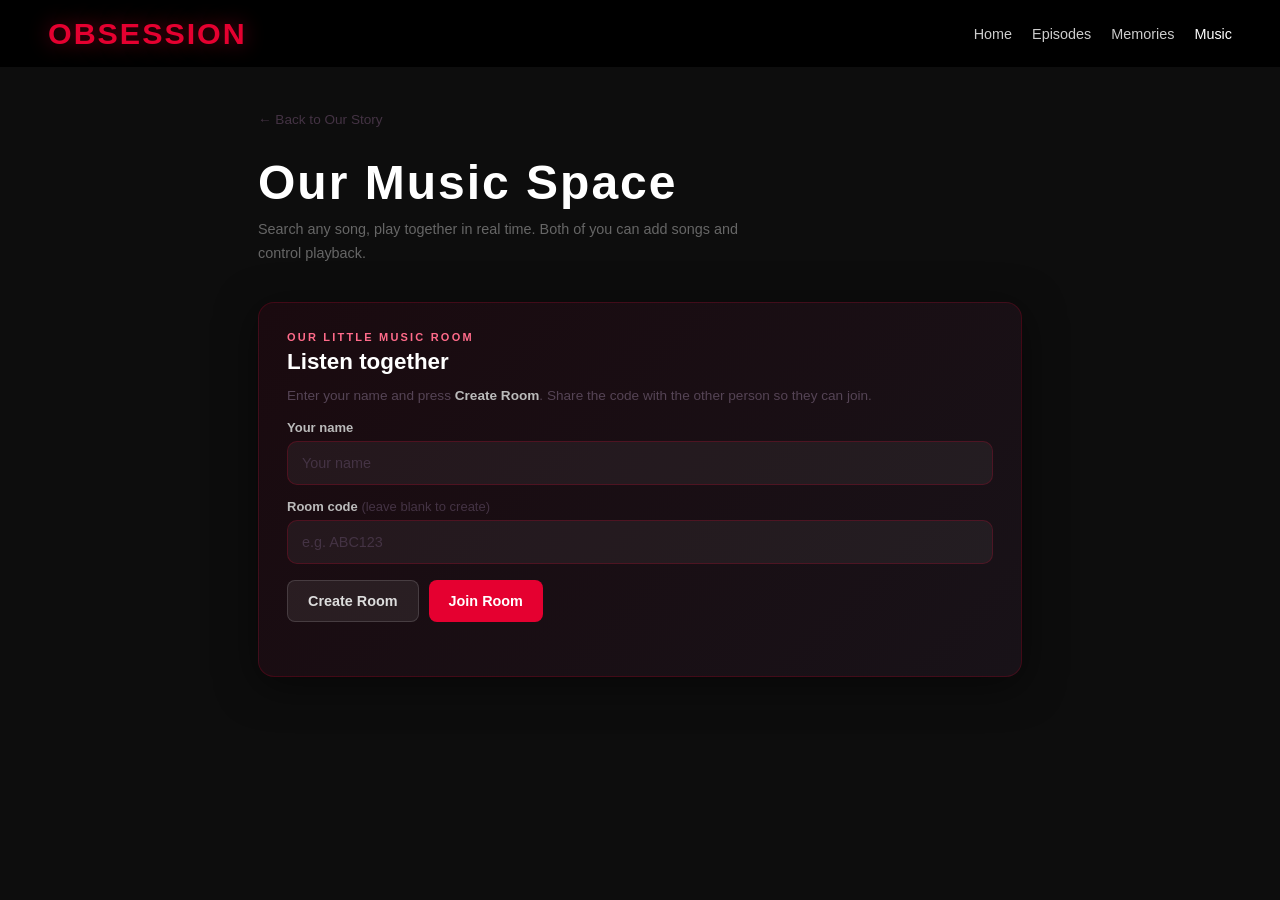
<file: music.html>
<!DOCTYPE html>
<html lang="en">
<head>
<meta charset="UTF-8">
<meta name="viewport" content="width=device-width, initial-scale=1.0">
<title>Our Music Space</title>
<style>
* { margin:0; padding:0; box-sizing:border-box; }
body { font-family:'Segoe UI',Arial,sans-serif; background:#0d0d0d; color:#e5e5e5; overflow-x:hidden; min-height:100vh; }

/* hearts */
.hearts-bg { position:fixed; inset:0; pointer-events:none; z-index:0; overflow:hidden; }
.heart-float { position:absolute; bottom:-60px; opacity:0; animation:floatUp linear infinite; color:rgba(255,107,138,.9); }
@keyframes floatUp {
  0%   { transform:translateY(0) rotate(0deg); opacity:0; }
  10%  { opacity:1; }
  90%  { opacity:.3; }
  100% { transform:translateY(-110vh) rotate(360deg); opacity:0; }
}
::-webkit-scrollbar { width:6px; }
::-webkit-scrollbar-track { background:#111; }
::-webkit-scrollbar-thumb { background:#e50030; border-radius:3px; }

/* navbar */
.navbar { position:fixed; top:0; left:0; right:0; z-index:999; display:flex; align-items:center; flex-wrap:wrap; padding:16px 48px; background:rgba(0,0,0,.97); gap:32px; }
.navbar .logo { font-size:1.9rem; font-weight:900; letter-spacing:2px; color:#e50030; text-shadow:0 0 20px rgba(229,0,48,.5); text-decoration:none; flex:1; }
.navbar nav { display:flex; gap:20px; }
.navbar nav a { color:#ccc; text-decoration:none; font-size:.9rem; transition:color .2s; }
.navbar nav a:hover, .navbar nav a.active { color:#fff; }

/* hamburger */
.nav-hamburger { display:none; flex-direction:column; justify-content:center; gap:5px; width:36px; height:36px; cursor:pointer; background:none; border:none; padding:4px; margin-left:auto; }
.nav-hamburger span { display:block; width:22px; height:2px; background:#e5e5e5; border-radius:2px; transition:all .3s; }
.nav-hamburger.open span:nth-child(1) { transform:translateY(7px) rotate(45deg); }
.nav-hamburger.open span:nth-child(2) { opacity:0; }
.nav-hamburger.open span:nth-child(3) { transform:translateY(-7px) rotate(-45deg); }

/* page */
.music-page { position:relative; z-index:1; padding:110px 48px 80px; max-width:860px; margin:0 auto; }
.music-hero { margin-bottom:36px; }
.music-hero h1 { font-size:clamp(2rem,5vw,3rem); font-weight:900; letter-spacing:2px; background:linear-gradient(135deg,#fff 55%,#ff6b8a); -webkit-background-clip:text; -webkit-text-fill-color:transparent; background-clip:text; margin-bottom:8px; }
.music-hero p { color:#666; font-size:.9rem; line-height:1.65; max-width:520px; }

/* panels */
.ms-panel { background:linear-gradient(135deg,#1a0a0f,#181218); border:1px solid rgba(229,0,48,.2); border-radius:16px; padding:28px; margin-bottom:16px; box-shadow:0 8px 40px rgba(0,0,0,.5); }
.ms-eyebrow { font-size:11px; letter-spacing:.2em; font-weight:800; color:#ff6b8a; margin-bottom:6px; }
.ms-panel h2 { font-size:1.4rem; font-weight:800; color:#fff; margin-bottom:10px; }
.ms-panel h3 { font-size:1rem; font-weight:700; color:#fff; margin-bottom:6px; }
.ms-muted { color:#554455; font-size:.85rem; line-height:1.6; }

/* form */
.ms-label { display:block; margin:14px 0 6px; font-size:13px; font-weight:700; color:#bbb; }
.ms-input { width:100%; min-height:44px; background:rgba(255,255,255,.05); border:1px solid rgba(229,0,48,.22); border-radius:10px; padding:10px 14px; color:#fff; font:inherit; font-size:.9rem; outline:none; }
.ms-input::placeholder { color:#443344; }
.ms-input:focus { border-color:#e50030; box-shadow:0 0 0 3px rgba(229,0,48,.15); }

/* buttons */
.ms-btn-row { display:flex; gap:10px; flex-wrap:wrap; margin-top:16px; }
.ms-btn-primary { min-height:42px; border-radius:8px; border:none; padding:9px 20px; font:inherit; font-size:.9rem; font-weight:700; cursor:pointer; background:#e50030; color:#fff; transition:all .2s; }
.ms-btn-primary:hover { background:#b0001f; }
.ms-btn-secondary { min-height:42px; border-radius:8px; border:1px solid rgba(255,255,255,.14)!important; padding:9px 20px; font:inherit; font-size:.9rem; font-weight:700; cursor:pointer; background:rgba(255,255,255,.07); color:#ddd; transition:all .2s; }
.ms-btn-secondary:hover { background:rgba(255,255,255,.14); }

/* status bar */
.ms-status-bar { display:flex; flex-wrap:wrap; gap:8px; margin-bottom:18px; }
.ms-status-bar span { padding:6px 13px; background:rgba(255,255,255,.05); border:1px solid rgba(255,255,255,.1); border-radius:999px; font-size:12px; color:#ccc; }

/* room header */
.ms-room-header { display:flex; justify-content:space-between; align-items:flex-start; gap:20px; margin-bottom:18px; }
.ms-code-box { min-width:110px; padding:10px 16px; text-align:center; background:rgba(229,0,48,.1); border:1px solid rgba(229,0,48,.3); border-radius:12px; flex-shrink:0; cursor:pointer; transition:background .2s; }
.ms-code-box:hover { background:rgba(229,0,48,.18); }
.ms-code-box .code-label { display:block; font-size:9px; letter-spacing:.18em; color:#ff6b8a; font-weight:800; margin-bottom:2px; }
.ms-code-box strong { font-size:19px; letter-spacing:.12em; color:#fff; display:block; }
.ms-code-box .code-hint { display:block; font-size:9px; color:#443344; margin-top:3px; }

/* player card */
.player-card {
  background:linear-gradient(135deg,#1a0a0f,#181218);
  border:1px solid rgba(229,0,48,.2);
  border-radius:16px;
  padding:24px;
  margin-bottom:16px;
}

/* YouTube IFrame wrapper — hidden but active */
.yt-wrap {
  position:relative;
  width:100%;
  border-radius:10px;
  overflow:hidden;
  background:#000;
  margin-bottom:18px;
  aspect-ratio:16/9;
}
.yt-wrap iframe {
  position:absolute;
  inset:0;
  width:100%;
  height:100%;
  border:none;
}

.player-title { font-size:1.1rem; font-weight:800; color:#fff; margin-bottom:4px; white-space:nowrap; overflow:hidden; text-overflow:ellipsis; text-align:center; }
.player-loading { font-size:.82rem; color:#ff6b8a; min-height:18px; margin-bottom:10px; text-align:center; }

/* control buttons */
.ctrl-buttons { display:flex; justify-content:center; align-items:center; gap:12px; margin-bottom:14px; }
.ctrl-btn { width:46px; height:46px; border-radius:10px; background:rgba(255,255,255,.07); color:#ddd; border:1px solid rgba(255,255,255,.12)!important; font-size:1rem; cursor:pointer; transition:all .2s; }
.ctrl-btn:hover { background:rgba(255,255,255,.15); }
.ctrl-play { width:62px; height:62px; border-radius:50%; background:#e50030; color:#fff; font-size:1.4rem; border:none!important; box-shadow:0 4px 24px rgba(229,0,48,.5); cursor:pointer; transition:all .2s; }
.ctrl-play:hover { background:#b0001f; transform:scale(1.08); }
.ctrl-play.loading { opacity:.6; cursor:wait; }

/* volume */
.volume-row { display:flex; align-items:center; gap:10px; justify-content:center; }
.volume-row span { font-size:.8rem; color:#443344; }
input[type=range].volume-slider { -webkit-appearance:none; width:120px; height:4px; background:rgba(255,255,255,.1); border-radius:2px; outline:none; cursor:pointer; }
input[type=range].volume-slider::-webkit-slider-thumb { -webkit-appearance:none; width:14px; height:14px; border-radius:50%; background:#e50030; cursor:pointer; }

/* dj banner */
.dj-banner { font-size:.8rem; padding:7px 12px; border-radius:6px; margin-bottom:12px; text-align:center; background:rgba(229,0,48,.08); border:1px solid rgba(229,0,48,.2); color:#ff6b8a; }

/* search */
.search-wrap { position:relative; margin-bottom:4px; }
.search-wrap .ms-input { padding-right:48px; }
.search-spinner { position:absolute; right:14px; top:50%; transform:translateY(-50%); width:18px; height:18px; border:2px solid rgba(229,0,48,.3); border-top-color:#e50030; border-radius:50%; animation:spin .7s linear infinite; display:none; }
.search-spinner.active { display:block; }
@keyframes spin { to { transform:translateY(-50%) rotate(360deg); } }

.search-results { margin-top:10px; display:flex; flex-direction:column; gap:6px; max-height:360px; overflow-y:auto; }
.search-results::-webkit-scrollbar { width:4px; }
.search-results::-webkit-scrollbar-thumb { background:#e50030; border-radius:2px; }
.result-item { display:flex; align-items:center; gap:12px; padding:10px 12px; border-radius:10px; background:rgba(255,255,255,.04); border:1px solid rgba(255,255,255,.06); cursor:pointer; transition:all .15s; }
.result-item:hover { background:rgba(229,0,48,.08); border-color:rgba(229,0,48,.25); }
.result-thumb { width:72px; height:40px; object-fit:cover; border-radius:6px; flex-shrink:0; background:#111; }
.result-info { flex:1; min-width:0; }
.result-title { font-size:.87rem; font-weight:600; color:#e5e5e5; white-space:nowrap; overflow:hidden; text-overflow:ellipsis; }
.result-channel { font-size:.74rem; color:#443344; margin-top:2px; }
.result-actions { display:flex; gap:6px; flex-shrink:0; }
.result-actions button { padding:5px 11px; font-size:.75rem; font-weight:700; border-radius:6px; border:none; cursor:pointer; transition:all .15s; }
.btn-play-now { background:#e50030; color:#fff; }
.btn-play-now:hover { background:#b0001f; }
.btn-add-q { background:rgba(255,255,255,.07); color:#ccc; border:1px solid rgba(255,255,255,.12)!important; }
.btn-add-q:hover { background:rgba(255,255,255,.14); }
.search-empty { text-align:center; color:#443344; font-size:.85rem; padding:20px 0; }

/* queue */
.queue-list { margin-top:10px; display:flex; flex-direction:column; gap:6px; }
.queue-item { display:flex; align-items:center; gap:10px; padding:8px 12px; border-radius:10px; background:rgba(255,255,255,.03); border:1px solid rgba(255,255,255,.06); }
.q-num { font-size:.75rem; color:#443344; min-width:22px; font-weight:700; }
.q-thumb { width:48px; height:27px; object-fit:cover; border-radius:4px; flex-shrink:0; background:#111; }
.q-title { color:#bbb; font-size:.84rem; flex:1; white-space:nowrap; overflow:hidden; text-overflow:ellipsis; }

/* misc */
.ms-error { min-height:18px; color:#ff4466; font-size:.85rem; margin-top:8px; }
.ms-hidden { display:none!important; }
.ms-leave-btn { display:block; margin:8px auto 0; background:transparent; border:none; color:#443344; cursor:pointer; font-size:.85rem; transition:color .2s; }
.ms-leave-btn:hover { color:#bbb; }
.back-to-home { display:inline-flex; align-items:center; gap:8px; color:#443344; text-decoration:none; font-size:.85rem; margin-bottom:28px; transition:color .2s; }
.back-to-home:hover { color:#ccc; }

@media (max-width:600px) {
  .music-page { padding:90px 18px 60px; }
  .navbar { padding:14px 20px; gap:0; }
  .nav-hamburger { display:flex; }
  .navbar nav {
    display:none; flex-direction:column; width:100%; gap:0;
    padding:8px 0 12px; border-top:1px solid rgba(255,255,255,.08); margin-top:8px;
  }
  .navbar nav.open { display:flex; }
  .navbar nav a { padding:12px 4px; font-size:1rem; border-bottom:1px solid rgba(255,255,255,.05); }
  .navbar nav a:last-child { border-bottom:none; }
  .ms-room-header { flex-direction:column; }
  .ms-code-box { width:100%; }
  .ms-panel { padding:18px; }
  .result-thumb { width:56px; height:32px; }
  .result-actions { flex-direction:column; gap:4px; }
}
</style>
</head>
<body>

<div class="hearts-bg" id="heartsCanvas"></div>

<header class="navbar">
  <a class="logo" href="index.html">OBSESSION</a>
  <nav id="main-nav">
    <a href="index.html">Home</a>
    <a href="index.html#episodes">Episodes</a>
    <a href="index.html#open-when">Memories</a>
    <a href="music.html" class="active">Music</a>
  </nav>
  <button class="nav-hamburger" id="nav-hamburger" aria-label="Toggle menu" aria-expanded="false">
    <span></span><span></span><span></span>
  </button>
</header>

<main class="music-page">

  <a class="back-to-home" href="index.html">← Back to Our Story</a>

  <div class="music-hero">
    <h1>Our Music Space</h1>
    <p>Search any song, play together in real time. Both of you can add songs and control playback.</p>
  </div>

  <!-- JOIN PANEL -->
  <div id="ms-join-panel" class="ms-panel">
    <p class="ms-eyebrow">OUR LITTLE MUSIC ROOM</p>
    <h2>Listen together</h2>
    <p class="ms-muted">Enter your name and press <strong style="color:#bbb">Create Room</strong>. Share the code with the other person so they can join.</p>

    <label class="ms-label">Your name</label>
    <input id="ms-name" type="text" maxlength="30" placeholder="Your name" class="ms-input">

    <label class="ms-label">Room code <span style="color:#443344;font-weight:400">(leave blank to create)</span></label>
    <input id="ms-room" type="text" maxlength="12" placeholder="e.g. ABC123" class="ms-input">

    <div class="ms-btn-row">
      <button id="ms-create" class="ms-btn-secondary">Create Room</button>
      <button id="ms-join"   class="ms-btn-primary">Join Room</button>
    </div>
    <p id="ms-join-error" class="ms-error"></p>
  </div>

  <!-- ROOM PANEL -->
  <div id="ms-room-panel" class="ms-hidden">
    <div class="ms-panel">

      <div class="ms-room-header">
        <div>
          <p class="ms-eyebrow">OUR MUSIC ROOM</p>
          <h2>Two people. One playlist.</h2>
        </div>
        <div class="ms-code-box" id="ms-code-box" title="Tap to copy room link">
          <span class="code-label">ROOM CODE</span>
          <strong id="ms-code-display">------</strong>
          <span class="code-hint">tap to copy link</span>
        </div>
      </div>

      <div class="ms-status-bar">
        <span id="ms-conn-status">Connecting…</span>
        <span id="ms-presence">0 people</span>
        <span id="ms-dj-status">DJ: —</span>
      </div>

      <!-- Player card -->
      <div class="player-card">
        <div id="dj-banner" class="dj-banner ms-hidden"></div>
        <div class="player-title" id="player-title">No song loaded</div>
        <div class="player-loading" id="player-loading"></div>

        <!-- YouTube IFrame lives here -->
        <div class="yt-wrap">
          <div id="yt-player"></div>
        </div>

        <div class="ctrl-buttons">
          <button class="ctrl-btn" id="ms-prev-btn" title="Restart">&#8634;</button>
          <button class="ctrl-play" id="ms-play-btn">&#9654;</button>
          <button class="ctrl-btn" id="ms-next-btn">&#8677;</button>
        </div>

        <div class="volume-row">
          <span>🔈</span>
          <input type="range" class="volume-slider" id="volume-slider" min="0" max="100" step="1" value="100">
          <span>🔊</span>
        </div>

        <p id="ms-ctrl-msg" class="ms-muted" style="margin-top:12px;text-align:center;min-height:16px"></p>
      </div>

      <!-- Search & Queue -->
      <div class="ms-panel" style="margin-bottom:0">
        <p class="ms-eyebrow">SEARCH & QUEUE</p>
        <h3>Find a song</h3>
        <p class="ms-muted" style="margin-bottom:12px">Search by name or artist. Either person can play or queue songs.</p>

        <div class="search-wrap">
          <input id="ms-search-input" type="text" placeholder="Search songs, artists…" class="ms-input" autocomplete="off">
          <div class="search-spinner" id="search-spinner"></div>
        </div>

        <div id="search-results" class="search-results"></div>

        <div style="margin-top:18px">
          <p style="font-size:11px;letter-spacing:.15em;font-weight:800;color:#ff6b8a;margin-bottom:8px">UP NEXT</p>
          <div id="ms-queue-list" class="queue-list"></div>
        </div>
      </div>

      <button class="ms-leave-btn" id="ms-leave-btn">Leave Room</button>
    </div>
  </div>

</main>

<!-- Socket.IO -->
<script src="https://cdn.socket.io/4.8.1/socket.io.min.js"></script>

<!-- YouTube IFrame API — must load AFTER socket.io -->
<script src="https://www.youtube.com/iframe_api"></script>

<script>
// ── Floating hearts ────────────────────────────────────────────────────────
(function () {
  const canvas = document.getElementById('heartsCanvas');
  // richer set of pink heart symbols
  const syms = ['❤','♥','💕','💗','💖','💓','💝','❣','♡','💞'];
  // pink/red colour palette applied via CSS color
  const colors = [
    'rgba(255,107,138,0.9)',  // hot pink
    'rgba(255,60,120,0.85)',  // deep pink
    'rgba(255,150,180,0.8)',  // light pink
    'rgba(229,0,48,0.75)',    // red-pink
    'rgba(255,192,203,0.85)', // pastel pink
    'rgba(220,80,160,0.8)',   // magenta-pink
  ];

  function spawn() {
    const h = document.createElement('span');
    h.className = 'heart-float';
    h.textContent = syms[Math.floor(Math.random() * syms.length)];
    h.style.left = Math.random() * 100 + 'vw';
    // varied sizes — some small, some big
    h.style.fontSize = (0.7 + Math.random() * 1.8) + 'rem';
    h.style.color = colors[Math.floor(Math.random() * colors.length)];
    // no delay on ongoing spawns so they appear immediately
    h.style.animationDelay = '0s';
    const dur = 7 + Math.random() * 9;
    h.style.animationDuration = dur + 's';
    canvas.appendChild(h);
    setTimeout(() => h.remove(), (dur + 1) * 1000);
  }

  // spawn one every 400ms for dense continuous stream
  setInterval(spawn, 400);
  // seed with 20 hearts immediately so the screen isn't empty on load
  for (let i = 0; i < 20; i++) {
    setTimeout(spawn, i * 80);
  }
})();

// ── Search ─────────────────────────────────────────────────────────────────
(function () {
  const input   = document.getElementById('ms-search-input');
  const spinner = document.getElementById('search-spinner');
  const resEl   = document.getElementById('search-results');
  let timer = null;

  function esc(v) {
    return String(v).replace(/&/g,'&amp;').replace(/</g,'&lt;').replace(/>/g,'&gt;')
      .replace(/"/g,'&quot;').replace(/'/g,'&#039;');
  }

  function render(items) {
    if (!items.length) { resEl.innerHTML = '<p class="search-empty">No results.</p>'; return; }
    resEl.innerHTML = items.map(it => `
      <div class="result-item">
        <img class="result-thumb" src="${esc(it.thumbnail)}" alt="" loading="lazy" onerror="this.style.display='none'">
        <div class="result-info">
          <div class="result-title" title="${esc(it.title)}">${esc(it.title)}</div>
          <div class="result-channel">${esc(it.channel)}</div>
        </div>
        <div class="result-actions">
          <button class="btn-play-now" data-vid="${esc(it.video_id)}" data-title="${esc(it.title)}">▶ Play</button>
          <button class="btn-add-q"    data-vid="${esc(it.video_id)}" data-title="${esc(it.title)}">+ Queue</button>
        </div>
      </div>`).join('');

    resEl.querySelectorAll('.btn-play-now').forEach(b =>
      b.addEventListener('click', () => window._room && window._room.load(b.dataset.vid, b.dataset.title)));
    resEl.querySelectorAll('.btn-add-q').forEach(b =>
      b.addEventListener('click', () => window._room && window._room.queue(b.dataset.vid, b.dataset.title)));
  }

  async function search(q) {
    if (!q) { resEl.innerHTML = ''; return; }
    spinner.classList.add('active');
    try {
      const r = await fetch('/api/search?q=' + encodeURIComponent(q));
      const d = await r.json();
      if (d.error === 'no_key') {
        resEl.innerHTML = '<p class="search-empty" style="color:#ff4466">No YouTube API key. Add it to app.py.</p>';
        return;
      }
      render(d.results || []);
    } catch(e) {
      resEl.innerHTML = '<p class="search-empty">Search failed.</p>';
    } finally { spinner.classList.remove('active'); }
  }

  input.addEventListener('input', () => {
    clearTimeout(timer);
    const q = input.value.trim();
    if (!q) { resEl.innerHTML = ''; return; }
    timer = setTimeout(() => search(q), 500);
  });
  input.addEventListener('keydown', e => {
    if (e.key === 'Enter') { clearTimeout(timer); search(input.value.trim()); }
  });
})();

// ── Music Room ─────────────────────────────────────────────────────────────
(function () {
  const $ = id => document.getElementById(id);

  let socket = null, joined = false, roomId = '', myName = '', isDJ = false;
  let applyingRemote = false, heartbeatTimer = null, syncTimer = null;
  let ytPlayer = null, ytReady = false;
  let currentVideoId = '';

  // ── helpers ──
  function setErr(m)  { $('ms-join-error').textContent = m || ''; }
  function setCtrl(m) { $('ms-ctrl-msg').textContent   = m || ''; }

  function esc(v) {
    return String(v).replace(/&/g,'&amp;').replace(/</g,'&lt;').replace(/>/g,'&gt;')
      .replace(/"/g,'&quot;').replace(/'/g,'&#039;');
  }

  function setPlayBtn(playing, loading) {
    const btn = $('ms-play-btn');
    if (loading) { btn.innerHTML = '⏳'; btn.classList.add('loading'); }
    else { btn.innerHTML = playing ? '⏸' : '▶'; btn.classList.remove('loading'); }
  }

  function updateDJUI(djName) {
    $('ms-dj-status').textContent = '🎧 DJ: ' + (djName || 'Nobody');
    const b = $('dj-banner');
    b.classList.remove('ms-hidden');
    b.textContent = isDJ
      ? '🎧 You are controlling playback for everyone.'
      : '🎧 ' + (djName || 'Someone') + ' is the DJ. Play a song to take control.';
  }

  function grabDJ() {
    if (!isDJ && socket && joined) {
      isDJ = true;
      socket.emit('take_control', { room_id: roomId });
    }
  }

  function renderQueue(queue) {
    const el = $('ms-queue-list');
    if (!queue || !queue.length) {
      el.innerHTML = '<p class="ms-muted">Queue is empty.</p>';
      return;
    }
    el.innerHTML = queue.map((it, i) => `
      <div class="queue-item">
        <span class="q-num">#${i+1}</span>
        <img class="q-thumb" src="https://img.youtube.com/vi/${esc(it.video_id)}/default.jpg" alt="">
        <span class="q-title">${esc(it.title)}</span>
      </div>`).join('');
  }

  // ── YouTube IFrame API ──
  // onYouTubeIframeAPIReady is called automatically by the YT script
  window.onYouTubeIframeAPIReady = function () {
    ytReady = true;
    ytPlayer = new YT.Player('yt-player', {
      width: '100%',
      height: '100%',
      videoId: '',
      playerVars: {
        playsinline: 1,
        controls: 1,      // show native YT controls inside the frame
        rel: 0,
        modestbranding: 1,
        origin: location.origin
      },
      events: {
        onReady: () => {
          // If we joined a room before the player was ready, catch up now
          if (joined && socket) socket.emit('request_state', { room_id: roomId });
        },
        onStateChange: (event) => {
          if (!joined || applyingRemote || !isDJ) return;
          if (event.data === YT.PlayerState.PLAYING) {
            setPlayBtn(true, false);
            socket.emit('control', { room_id: roomId, action: 'play', position: ytPlayer.getCurrentTime() });
          } else if (event.data === YT.PlayerState.PAUSED) {
            setPlayBtn(false, false);
            socket.emit('control', { room_id: roomId, action: 'pause', position: ytPlayer.getCurrentTime() });
          } else if (event.data === YT.PlayerState.ENDED) {
            socket.emit('control', { room_id: roomId, action: 'next', position: 0 });
          } else if (event.data === YT.PlayerState.BUFFERING) {
            $('player-loading').textContent = 'Buffering…';
          }
          if (event.data === YT.PlayerState.PLAYING) $('player-loading').textContent = '';
        },
        onError: () => {
          $('player-loading').textContent = 'Playback error — song may be unavailable.';
          setPlayBtn(false, false);
        }
      }
    });
  };

  // ── Apply state from server ──
  function applyState(state) {
    if (!state) return;
    $('player-title').textContent = state.title || 'No song loaded';
    renderQueue(state.queue || []);
    if (state.dj_sid !== undefined && socket) {
      isDJ = state.dj_sid === socket.id;
    }
    updateDJUI(state.dj_name);

    if (!state.video_id || !ytPlayer || !ytReady) return;

    const targetPos = Number(state.position) || 0;
    applyingRemote = true;

    if (state.video_id !== currentVideoId) {
      currentVideoId = state.video_id;
      $('player-loading').textContent = 'Loading…';
      setPlayBtn(false, true);
      if (state.playing) {
        ytPlayer.loadVideoById({ videoId: state.video_id, startSeconds: targetPos });
      } else {
        ytPlayer.cueVideoById({ videoId: state.video_id, startSeconds: targetPos });
        setPlayBtn(false, false);
        $('player-loading').textContent = '';
      }
    } else {
      const diff = Math.abs((ytPlayer.getCurrentTime() || 0) - targetPos);
      if (diff > 1.5) ytPlayer.seekTo(targetPos, true);
      if (state.playing && ytPlayer.getPlayerState() !== YT.PlayerState.PLAYING) ytPlayer.playVideo();
      if (!state.playing && ytPlayer.getPlayerState() === YT.PlayerState.PLAYING) ytPlayer.pauseVideo();
      setPlayBtn(state.playing, false);
      $('player-loading').textContent = '';
    }

    setTimeout(() => { applyingRemote = false; }, 1000);
  }

  function startLoops() {
    clearInterval(heartbeatTimer); clearInterval(syncTimer);
    heartbeatTimer = setInterval(() => {
      if (!joined || !isDJ || !socket || !ytPlayer || !ytReady) return;
      const playing = ytPlayer.getPlayerState() === YT.PlayerState.PLAYING;
      socket.emit('heartbeat', {
        room_id: roomId,
        position: ytPlayer.getCurrentTime() || 0,
        playing
      });
    }, 2000);
    syncTimer = setInterval(() => {
      if (joined && !isDJ && socket) socket.emit('request_state', { room_id: roomId });
    }, 5000);
  }

  function showRoom(code) {
    $('ms-join-panel').classList.add('ms-hidden');
    $('ms-room-panel').classList.remove('ms-hidden');
    $('ms-code-display').textContent = code;
  }

  function leaveRoom() {
    clearInterval(heartbeatTimer); clearInterval(syncTimer);
    if (ytPlayer && ytReady) ytPlayer.stopVideo();
    if (socket) { socket.disconnect(); socket = null; }
    joined = false; isDJ = false; roomId = ''; myName = ''; currentVideoId = '';
    $('ms-room-panel').classList.add('ms-hidden');
    $('ms-join-panel').classList.remove('ms-hidden');
    setErr(''); $('ms-room').value = '';
  }

  // ── Socket setup ──
  function initSocket(onReady) {
    if (socket) {
      if (socket.connected) { onReady(); return; }
      socket.once('connect', onReady); return;
    }
    setErr('Connecting…');
    socket = io({ transports: ['websocket', 'polling'] });

    socket.on('connect', () => {
      $('ms-conn-status').textContent = '🟢 Connected';
      setErr('');
      onReady();
    });
    socket.on('connect_error', () => {
      setErr('Cannot reach server.');
      $('ms-conn-status').textContent = '🔴 Disconnected';
    });
    socket.on('disconnect', () => {
      $('ms-conn-status').textContent = '🔴 Disconnected';
    });

    socket.on('room_created', data => {
      roomId = data.room_id;
      $('ms-room').value = roomId;
      socket.emit('join_room_request', { room_id: roomId, name: myName });
    });

    socket.on('room_error', data => setErr(data.message));

    socket.on('joined', data => {
      joined = true; roomId = data.room_id; isDJ = data.is_dj;
      showRoom(roomId);
      if (data.state) applyState(data.state);
      socket.emit('request_state', { room_id: roomId });
      startLoops();
    });

    socket.on('state', applyState);

    socket.on('sync_tick', data => {
      if (!joined || !ytPlayer || !ytReady) return;
      if (data.video_id && data.video_id !== currentVideoId) {
        socket.emit('request_state', { room_id: roomId }); return;
      }
      const diff = Math.abs((ytPlayer.getCurrentTime() || 0) - (Number(data.position) || 0));
      applyingRemote = true;
      if (diff > 1.5) ytPlayer.seekTo(Number(data.position), true);
      if (data.playing  && ytPlayer.getPlayerState() !== YT.PlayerState.PLAYING) ytPlayer.playVideo();
      if (!data.playing && ytPlayer.getPlayerState() === YT.PlayerState.PLAYING)  ytPlayer.pauseVideo();
      setPlayBtn(data.playing, false);
      setTimeout(() => { applyingRemote = false; }, 500);
    });

    socket.on('presence', data => {
      $('ms-presence').textContent = '👥 ' + data.user_count + (data.user_count === 1 ? ' person' : ' people');
      updateDJUI(data.dj_name);
    });

    socket.on('dj_changed', data => {
      isDJ = data.dj_sid === socket.id;
      updateDJUI(data.dj_name);
      setCtrl(isDJ ? '🎧 You now control playback.' : data.dj_name + ' is the DJ.');
    });
  }

  // ── Copy room link ──
  $('ms-code-box').addEventListener('click', () => {
    if (!roomId) return;
    const url = location.origin + '/music?room=' + roomId;
    navigator.clipboard.writeText(url)
      .then(() => {
        const h = $('ms-code-box').querySelector('.code-hint');
        h.textContent = 'copied!';
        setTimeout(() => { h.textContent = 'tap to copy link'; }, 2000);
      })
      .catch(() => prompt('Share this link:', url));
  });

  // ── Volume slider ──
  $('volume-slider').addEventListener('input', e => {
    if (ytPlayer && ytReady) ytPlayer.setVolume(Number(e.target.value));
  });

  // ── Control buttons ──
  $('ms-create').addEventListener('click', () => {
    myName = $('ms-name').value.trim() || 'Guest';
    initSocket(() => socket.emit('create_room'));
  });

  $('ms-join').addEventListener('click', () => {
    const name = $('ms-name').value.trim() || 'Guest';
    const room = $('ms-room').value.trim().toUpperCase();
    if (!room) { setErr('Enter a room code, or press Create Room.'); return; }
    myName = name;
    initSocket(() => socket.emit('join_room_request', { room_id: room, name }));
  });

  $('ms-play-btn').addEventListener('click', () => {
    if (!joined || !ytPlayer || !ytReady) return;
    if (ytPlayer.getPlayerState() === YT.PlayerState.PLAYING) {
      ytPlayer.pauseVideo();
    } else {
      ytPlayer.playVideo();
    }
  });

  $('ms-prev-btn').addEventListener('click', () => {
    if (!joined || !ytPlayer || !ytReady) return;
    ytPlayer.seekTo(0, true);
    grabDJ();
    socket.emit('control', { room_id: roomId, action: 'previous', position: 0 });
  });

  $('ms-next-btn').addEventListener('click', () => {
    if (!joined) return;
    grabDJ();
    socket.emit('control', { room_id: roomId, action: 'next', position: 0 });
  });

  $('ms-leave-btn').addEventListener('click', leaveRoom);

  // Auto-fill room code from URL param
  const r = new URLSearchParams(location.search).get('room');
  if (r) $('ms-room').value = r.toUpperCase();

  // ── Exposed to search buttons ──
  window._room = {
    load(vid, title) {
      if (!joined) { setCtrl('Join a room first.'); return; }
      grabDJ();
      socket.emit('control', { room_id: roomId, action: 'load', video_id: vid, title, position: 0 });
    },
    queue(vid, title) {
      if (!joined) { setCtrl('Join a room first.'); return; }
      socket.emit('add_to_queue', { room_id: roomId, video_id: vid, title });
      setCtrl('Added to queue: ' + title);
    }
  };
})();
</script>
<script>
  // ── Hamburger menu ──
  const hamburger = document.getElementById('nav-hamburger');
  const mainNav   = document.getElementById('main-nav');
  hamburger.addEventListener('click', () => {
    const isOpen = mainNav.classList.toggle('open');
    hamburger.classList.toggle('open', isOpen);
    hamburger.setAttribute('aria-expanded', String(isOpen));
  });
  document.addEventListener('click', e => {
    if (!e.target.closest('.navbar')) {
      hamburger.classList.remove('open');
      mainNav.classList.remove('open');
      hamburger.setAttribute('aria-expanded', 'false');
    }
  });
</script>
</body>
</html>
</file>
